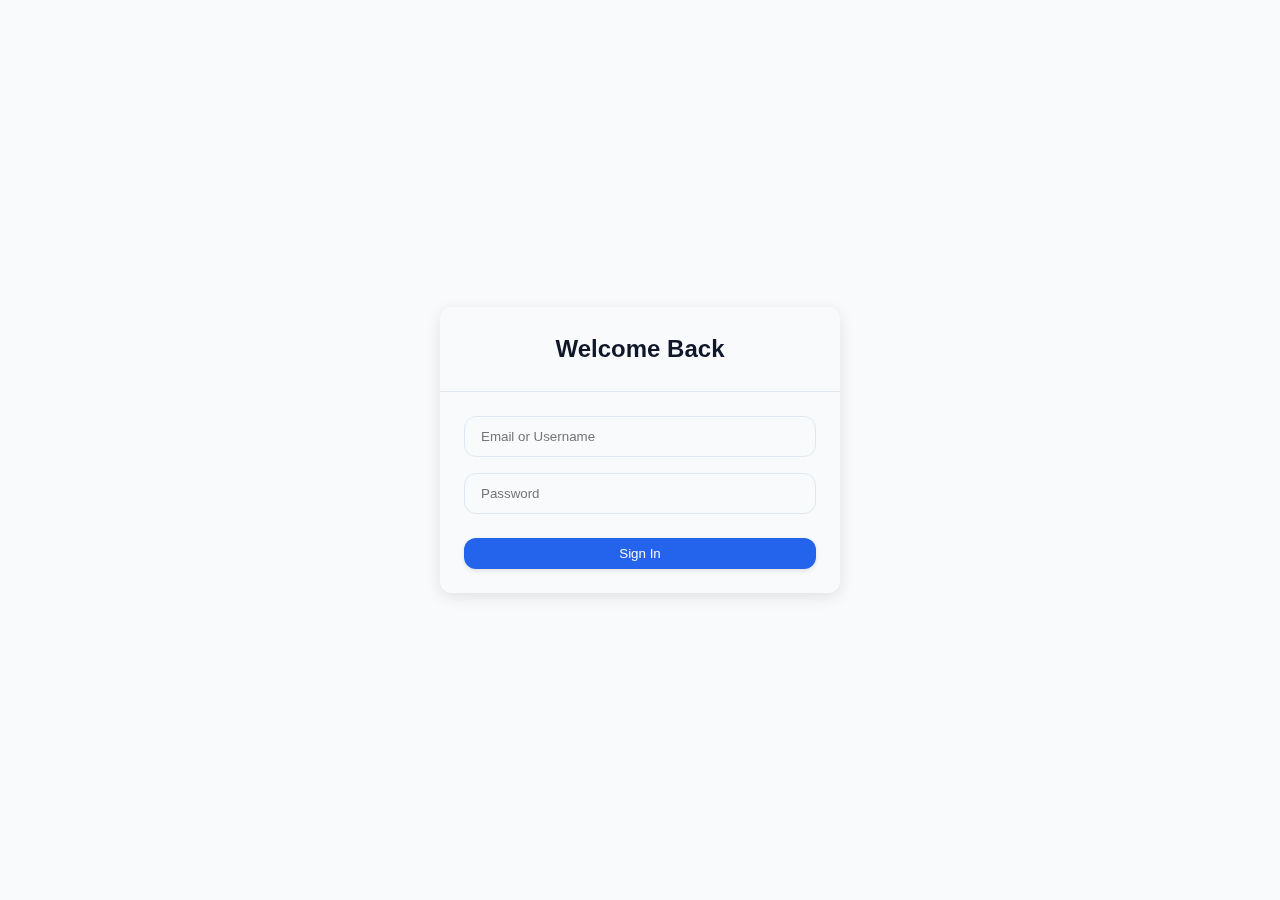
<file: index.html>
<!DOCTYPE html>
<html lang="en">
  <head>
    <meta charset="UTF-8" />
    <meta name="viewport" content="width=device-width, initial-scale=1.0" />
    <title>School Profile</title>
    <link rel="stylesheet" href="./css/styles.css" />
    <link rel="stylesheet" href="./css/layout.css" />
    <link rel="stylesheet" href="./css/components/navigation.css" />
    <link rel="stylesheet" href="./css/components/card.css" />
    <link rel="stylesheet" href="./css/components/avatar.css" />
    <link rel="stylesheet" href="./css/components/chart.css" />
    <link rel="stylesheet" href="./css/components/spinner.css" />
    <link rel="stylesheet" href="./css/profile.css" />
    <link rel="stylesheet" href="./css/components/error.css" />
    <link rel="stylesheet" href="./css/login.css" />
    <meta name="description" content="School Profile Dashboard" />
    <meta name="author" content="Lovable" />
    <meta property="og:image" content="/og-image.png" />
  </head>

  <body>
    <div id="root"></div>

    <script src="./js/app.js" type="module"></script>
  </body>
</html>
</file>
<file: css/styles.css>
/* Base styles */
:root {
    --background: 210 40% 98%;
    --foreground: 222 47% 11%;
    --card: 0 0% 100%;
    --card-foreground: 222 47% 11%;
    --popover: 0 0% 100%;
    --popover-foreground: 222 47% 11%;
    --primary: 221 83% 53%;
    --primary-foreground: 210 40% 98%;
    --secondary: 210 40% 96%;
    --secondary-foreground: 222 47% 11%;
    --muted: 210 40% 96%;
    --muted-foreground: 215 16% 47%;
    --accent: 221 83% 53%;
    --accent-foreground: 210 40% 98%;
    --destructive: 0 84% 60%;
    --destructive-foreground: 210 40% 98%;
    --border: 214 32% 91%;
    --input: 214 32% 91%;
    --ring: 221 83% 53%;
    --radius: 0.75rem;
  }
  
  * {
    box-sizing: border-box;
    margin: 0;
    padding: 0;
    border-color: hsl(var(--border));
  }
  
  body {
    background-color: hsl(var(--background));
    color: hsl(var(--foreground));
    font-family: -apple-system, BlinkMacSystemFont, 'Segoe UI', Roboto, Oxygen, Ubuntu, Cantarell, 'Open Sans', 'Helvetica Neue', sans-serif;
    line-height: 1.5;
  }
  
  /* Layout */
  .container {
    width: 100%;
    max-width: 1200px;
    margin: 0 auto;
    padding: 0 1rem;
  }
  
  .min-h-screen {
    min-height: 100vh;
  }
  
  /* Navigation */
  nav {
    position: fixed;
    top: 0;
    left: 0;
    right: 0;
    z-index: 50;
    background-color: hsla(var(--background), 0.8);
    backdrop-filter: blur(8px);
    border-bottom: 1px solid hsl(var(--border));
  }
  
  .nav-container {
    display: flex;
    justify-content: space-between;
    align-items: center;
    height: 4rem;
    padding: 0 1rem;
  }
  
  .nav-links {
    display: flex;
    align-items: center;
    gap: 2rem;
  }
  
  .nav-link {
    position: relative;
    padding: 0.5rem 1rem;
    color: hsla(var(--foreground), 0.7);
    text-decoration: none;
    transition: color 0.2s;
  }
  
  .nav-link:hover {
    color: hsl(var(--foreground));
  }
  
  .nav-link::after {
    content: '';
    position: absolute;
    bottom: 0;
    left: 0;
    width: 0;
    height: 2px;
    background-color: hsl(var(--primary));
    transition: width 0.3s;
  }
  
  .nav-link:hover::after,
  .nav-link-active::after {
    width: 100%;
  }
  
  .nav-link-active {
    color: hsl(var(--foreground));
  }
  
  /* Buttons */
  .btn {
    display: inline-flex;
    align-items: center;
    justify-content: center;
    padding: 0.5rem 1rem;
    border-radius: var(--radius);
    font-weight: 500;
    transition: all 0.2s;
    cursor: pointer;
  }
  
  .btn-ghost {
    background-color: transparent;
    border: none;
    color: hsl(var(--foreground));
  }
  
  .btn-ghost:hover {
    background-color: hsla(var(--destructive), 0.1);
    color: hsl(var(--destructive));
  }
  
  .btn-primary {
    background-color: hsl(var(--primary));
    color: hsl(var(--primary-foreground));
    border: none;
    padding: 0.5rem 1rem;
    border-radius: var(--radius);
    box-shadow: 0 2px 5px rgba(0, 0, 0, 0.1);
    transition: all 0.2s;
  }
  
  .btn-primary:hover {
    color: hsl(var(--primary));
    background-color: hsla(var(--primary-foreground), 0.9);
    box-shadow: 0 3px 8px rgba(0, 0, 0, 0.15);
  }
  
  .btn:disabled {
    opacity: 0.5;
    cursor: not-allowed;
  }
  
  /* Main content */
  main {
    margin-top: 6rem;
    padding: 0 1rem 3rem;
  }
  
  /* Cards */
  .card {
    background-color: hsl(var(--card));
    color: hsl(var(--card-foreground));
    border-radius: var(--radius);
    border: 1px solid hsl(var(--border));
    box-shadow: 0 2px 10px rgba(0, 0, 0, 0.05);
    overflow: hidden;
  }
  
  .glass-card {
    background-color: hsla(var(--card), 0.8);
    backdrop-filter: blur(10px);
    border: 1px solid hsla(var(--border), 0.2);
    box-shadow: 0 4px 15px rgba(0, 0, 0, 0.1);
  }
  
  .card-header {
    padding: 1.5rem;
  }
  
  .card-title {
    font-size: 1.5rem;
    font-weight: 600;
    line-height: 1.2;
    margin-bottom: 0.375rem;
  }
  
  .card-content {
    padding: 1.5rem;
    padding-top: 0;
  }
  
  .card-hover {
    transition: all 0.3s;
  }
  
  .card-hover:hover {
    transform: translateY(-0.25rem);
    box-shadow: 0 10px 20px rgba(0, 0, 0, 0.1);
  }
  
  /* Grid layouts */
  .grid {
    display: grid;
    gap: 1.5rem;
  }
  
  .grid-cols-1 {
    grid-template-columns: 1fr;
  }
  
  @media (min-width: 768px) {
    .md\\:grid-cols-2 {
      grid-template-columns: repeat(2, 1fr);
    }
  
    .md\\:col-span-2 {
      grid-column: span 2;
    }
  }
  
  @media (min-width: 1024px) {
    .lg\\:grid-cols-3 {
      grid-template-columns: repeat(3, 1fr);
    }
  
    .lg\\:col-span-1 {
      grid-column: span 1;
    }
  }
  
  /* Form elements */
  .input-field {
    width: 100%;
    padding: 0.5rem 1rem;
    background-color: hsl(var(--background));
    border: 1px solid hsl(var(--input));
    border-radius: var(--radius);
    transition: all 0.2s;
  }
  
  .input-field:focus {
    outline: none;
    border-color: hsl(var(--primary));
    box-shadow: 0 0 0 2px hsla(var(--ring), 0.3);
  }
 
   

  .text-3xl {
    font-size: 1.875rem;
  }
  
 
  /* Components */
  .avatar {
    position: relative;
    border-radius: 9999px;
    overflow: hidden;
    background-color: hsl(var(--muted));
    display: flex;
    align-items: center;
    justify-content: center;
    font-weight: 600;
    color: hsl(var(--muted-foreground));
  }
  
  .avatar-image {
    width: 100%;
    height: 100%;
    object-fit: cover;
  }
  
  .avatar-fallback {
    width: 100%;
    height: 100%;
    display: flex;
    align-items: center;
    justify-content: center;
  }
  
  .progress {
    width: 100%;
    height: 0.5rem;
    background-color: hsl(var(--secondary));
    border-radius: 9999px;
    overflow: hidden;
  }
  
  .progress-value {
    height: 100%;
    background-color: hsl(var(--primary));
    transition: width 0.3s ease;
  }
  
  .text-muted-foreground {
    color: hsl(var(--muted-foreground));
  }
  
  .text-primary {
    color: hsl(var(--primary));
  }
  
  /* Toast */
  .toast-container {
    position: fixed;
    top: 1rem;
    right: 1rem;
    z-index: 100;
    display: flex;
    flex-direction: column;
    gap: 0.5rem;
  }
  
  .toast {
    background-color: hsl(var(--background));
    color: hsl(var(--foreground));
    border: 1px solid hsl(var(--border));
    border-radius: var(--radius);
    padding: 1rem;
    box-shadow: 0 4px 12px rgba(0, 0, 0, 0.1);
    display: flex;
    align-items: flex-start;
    width: 300px;
    animation: slideIn 0.3s ease-out forwards;
  }
  
  .toast-destructive {
    border-color: hsl(var(--destructive));
  }
  
  .toast-title {
    font-weight: 600;
    margin-bottom: 0.25rem;
  }
  
  .toast-description {
    font-size: 0.875rem;
    color: hsla(var(--foreground), 0.8);
  }
  
  .toast-close {
    background: none;
    border: none;
    padding: 0.25rem;
    margin-left: auto;
    cursor: pointer;
    color: hsla(var(--foreground), 0.5);
  }
  
  .toast-close:hover {
    color: hsl(var(--foreground));
  }
  
  @keyframes slideIn {
    from { transform: translateX(100%); opacity: 0; }
    to { transform: translateX(0); opacity: 1; }
  }
  
  .toast-dismissing {
    animation: slideOut 0.3s ease-out forwards;
  }
  
  @keyframes slideOut {
    from { transform: translateX(0); opacity: 1; }
    to { transform: translateX(100%); opacity: 0; }
  }
  
  /* Chart specific styles */
  .chart-container {
    width: 100%;
    height: 300px;
    position: relative;
  }
</file>
<file: css/layout.css>
.layout {
  min-height: 100vh;
  background-color: hsl(var(--background));
}

.layout__main {
  margin-top: 6rem;
  padding: 0 1rem 3rem;
  max-width: 1200px;
  margin-left: auto;
  margin-right: auto;
}

.container {
  width: 100%;
  max-width: 1200px;
  margin: 0 auto;
  padding: 0 1rem;
}

/* Grid layouts */
.grid {
  display: grid;
  gap: 1.5rem;
}

.grid--cols-1 {
  grid-template-columns: 1fr;
}

@media (min-width: 768px) {
  .grid--cols-2 {
    grid-template-columns: repeat(2, 1fr);
  }
}

@media (min-width: 1024px) {
  .grid--cols-3 {
    grid-template-columns: repeat(3, 1fr);
  }
}

/* Spacing utilities */
.space-y-1 {
  display: flex;
  flex-direction: column;
  gap: 0.25rem;
}

.space-y-2 {
  display: flex;
  flex-direction: column;
  gap: 0.5rem;
}

.space-y-4 {
  display: flex;
  flex-direction: column;
  gap: 1rem;
}

.space-y-8 {
  display: flex;
  flex-direction: column;
  gap: 2rem;
}

.space-x-4 {
  display: flex;
  gap: 1rem;
}

.space-x-8 {
  display: flex;
  gap: 2rem;
}
</file>
<file: css/components/navigation.css>
.navigation {
  position: fixed;
  top: 0;
  left: 0;
  right: 0;
  z-index: 50;
  background-color: hsla(var(--background), 0.8);
  backdrop-filter: blur(8px);
  border-bottom: 1px solid hsl(var(--border));
}

.navigation__container {
  display: flex;
  justify-content: space-between;
  align-items: center;
  height: 4rem;
  padding: 0 1rem;
  max-width: 1200px;
  margin: 0 auto;
}

.navigation__links {
  display: flex;
  align-items: center;
  gap: 2rem;
}

.navigation__link {
  position: relative;
  padding: 0.5rem 1rem;
  color: hsla(var(--foreground), 0.7);
  text-decoration: none;
  transition: color 0.2s;
}

.navigation__link:hover {
  color: hsl(var(--foreground));
}

.navigation__link::after {
  content: '';
  position: absolute;
  bottom: 0;
  left: 0;
  width: 0;
  height: 2px;
  background-color: hsl(var(--primary));
  transition: width 0.3s;
}

.navigation__link:hover::after,
.navigation__link--active::after {
  width: 100%;
}

.navigation__link--active {
  color: hsl(var(--foreground));
}

.navigation__logout {
  background-color: transparent;
  border: none;
  color: hsl(var(--foreground));
  display: inline-flex;
  align-items: center;
  gap: 0.5rem;
  padding: 0.5rem 1rem;
  border-radius: var(--radius);
  font-weight: 500;
  transition: all 0.2s;
  cursor: pointer;
}

.navigation__logout:hover {
  background-color: hsla(var(--destructive), 0.1);
  color: hsl(var(--destructive));
}

.navigation__logout svg {
  width: 1rem;
  height: 1rem;
  margin-right: 0.5rem;
}
</file>
<file: css/components/card.css>
.card {
  background-color: hsl(var(--card));
  color: hsl(var(--card-foreground));
  border-radius: var(--radius);
  border: 1px solid hsl(var(--border));
  box-shadow: 0 2px 10px rgba(0, 0, 0, 0.05);
  overflow: hidden;
}

.card--glass {
  background-color: hsla(var(--card), 0.8);
  backdrop-filter: blur(10px);
  border: 1px solid hsla(var(--border), 0.2);
  box-shadow: 0 4px 15px rgba(0, 0, 0, 0.1);
}

.card--animated {
  animation: fadeIn 0.5s ease-out forwards;
  opacity: 0;
}

.card--hover {
  transition: all 0.3s;
}

.card--hover:hover {
  transform: translateY(-0.25rem);
  box-shadow: 0 10px 20px rgba(0, 0, 0, 0.1);
}

.card__header {
  padding: 1.5rem;
}

.card__title {
  font-size: 1.5rem;
  font-weight: 600;
  line-height: 1.2;
  margin-bottom: 0.375rem;
}

.card__content {
  padding: 1.5rem;
  padding-top: 0;
}

@keyframes fadeIn {
  from { opacity: 0; transform: translateY(10px); }
  to { opacity: 1; transform: translateY(0); }
}
</file>
<file: css/components/avatar.css>
.avatar {
  position: relative;
  border-radius: 9999px;
  overflow: hidden;
  background-color: hsl(var(--muted));
  display: flex;
  align-items: center;
  justify-content: center;
  font-weight: 600;
  color: hsl(var(--muted-foreground));
}

.avatar__image {
  width: 100%;
  height: 100%;
  object-fit: cover;
}

.avatar__fallback {
  width: 100%;
  height: 100%;
  display: flex;
  align-items: center;
  justify-content: center;
  text-transform: uppercase;
  font-size: 1rem;
}
</file>
<file: css/components/chart.css>
.chart {
  width: 100%;
  height: 100%;
  position: relative;
}

.chart__svg {
  width: 100%;
  height: 100%;
  overflow: visible;
}

.chart__axis {
  stroke: #ccc;
  stroke-width: 1;
}

.chart__grid {
  stroke: #eee;
  stroke-width: 1;
  stroke-dasharray: 3,3;
}

.chart__label {
  font-size: 12px;
  fill: #666;
}

.chart__line {
  fill: none;
  stroke: hsl(var(--primary));
  stroke-width: 2;
  stroke-linecap: round;
  stroke-linejoin: round;
  animation: dash 1.5s ease-in-out forwards;
}

.chart__point {
  fill: hsl(var(--primary));
  opacity: 0;
  animation: fadeIn 0.3s ease-out forwards;
}


.chart__bar {
  fill: hsl(var(--primary));
  transition: opacity 0.3s ease-out;
 
}
.chart__bar:hover {
  opacity: 0.8;
}

.chart-container {
  width: 100%;
  height: 100%;
}

.chart-container__responsive {
  width: 100%;
  height: 100%;
  position: relative;
}

@keyframes dash {
  from { stroke-dashoffset: 1000; }
  to { stroke-dashoffset: 0; }
}

@keyframes barGrow {
  from { 
    transform: scaleY(0);
    transform-origin: bottom;
  }
  to { 
    transform: scaleY(1);
    transform-origin: bottom;
  }
}

@keyframes fadeIn {
  from { opacity: 0; }
  to { opacity: 1; }
}
</file>
<file: css/components/spinner.css>
.spinner-container {
  display: flex;
  justify-content: center;
  align-items: center;
  position: fixed;
  top: 0;
  left: 0;
  width: 100%;
  height: 100vh;
  margin: 0;
  z-index: 1000;
}

.spinner {
  display: flex;
  justify-content: center;
  align-items: center;
  position: relative;
  width: 3rem;
  height: 3rem;
  margin: 0;
}

.spinner-circle {
  position: absolute;
  top: 0;
  left: 0;
  width: 100%;
  height: 100%;
  border: 3px solid hsl(var(--card-foreground));
  border-radius: 50%;
  border-top-color: hsl(var(--primary));
  animation: spin 1s ease-in-out infinite;
  z-index: 50;
}

.spinner--sm {
  width: 1.5rem;
  height: 1.5rem;
  position: absolute;
  top: 50%;
  left: 50%;
  transform: translate(-50%, -50%);
}

@keyframes spin {
  from {
    transform: rotate(0deg);
  }
  to {
    transform: rotate(360deg);
  }
}
</file>
<file: css/profile.css>
.profile-container {
  display: flex;
  flex-direction: column;
  gap: 2rem;
}

.profile-header {
  background-color: hsla(var(--card), 0.8);
  backdrop-filter: blur(10px);
  border: 1px solid hsla(var(--border), 0.2);
  box-shadow: 0 4px 15px rgba(0, 0, 0, 0.1);
  border-radius: var(--radius);
  transition:  box-shadow 0.2s ease;
  height: 350px;
}

.profile-header-content {
  display: flex;
  flex-direction: column;
  align-items: center;
  gap: 2rem;
  padding: 1.5rem;
}

.profile-header-main {
  display: flex;
  flex-direction: column;
  align-items: center;
  gap: 1.5rem;
  width: 100%;
}

.profile-info {
  display: flex;
  flex-direction: column;
  align-items: center;
  gap: 0.5rem;
  text-align: center;
}

.profile-name {
  font-size: 1.5rem;
  font-weight: 700;
}

.profile-email {
  color: hsl(var(--muted-foreground));
}

.profile-stats {
  display: flex;
  align-items: center;
  gap: 1rem;
}

.profile-stat {
  font-size: 0.875rem;
}

.profile-progress {
  width: 16rem;
}

.profile-cards-grid {
  display: flex;
  flex-direction: column;
  gap: 1.5rem;
  width: 100%;
}

.profile-cards-row {
  display: grid;
  grid-template-columns: 1fr;
  gap: 1.5rem;
}

.profile-header:hover {

  box-shadow: 0 8px 25px rgba(0, 0, 0, 0.15);
}
/* Responsive layout - desktop view */
@media (min-width: 768px) {
  .profile-cards-row {
    grid-template-columns: 1fr 1fr;
  }

  .profile-header-main {
    flex-direction: row;
    align-items: center;
    justify-content: flex-start;
  }

  .profile-info {
    align-items: flex-start;
    text-align: left;
  }
}

.xp-value {
  font-size: 1.875rem;
  font-weight: 700;
  margin-bottom: 1rem;
}

.transactions-list {
  display: flex;
  flex-direction: column;
  gap: 0.5rem;
}

.transaction-item {
  display: flex;
  justify-content: space-between;
  align-items: center;
}

.grades-list {
  display: flex;
  flex-direction: column;
  gap: 1rem;
}

.grade-header {
  display: flex;
  justify-content: space-between;
  align-items: center;
  margin-bottom: 0.5rem;
}

.activity-list {
  display: flex;
  flex-direction: column;
  gap: 1rem;
}

.activity-item {
  display: flex;
  align-items: center;
  justify-content: space-between;
  padding-bottom: 0.5rem;
  border-bottom: 1px solid hsl(var(--border));
}

.activity-item:last-child {
  border-bottom: none;
  padding-bottom: 0;
}

/* Hide scrollbars but keep scrolling functionality */
.scrollable-list {
  max-height: 150px;
  overflow-y: auto;
  scrollbar-width: none;  /* Firefox */
  -ms-overflow-style: none;  /* IE and Edge */
}

.grades-card .scrollable-list{
  max-height: 230px;
}

/* Hide scrollbar for Chrome, Safari and Opera */
.scrollable-list::-webkit-scrollbar {
  display: none;
}

.glass-card {
  transition: box-shadow 0.2s ease;
}

.glass-card:hover {
  box-shadow: 0 8px 25px rgba(0, 0, 0, 0.15);
}

.registrations-card {
  height: 350px;
  display: flex;
  flex-direction: column;
}

.registration-timeline {
  position: relative;
  padding-left: 1.5rem;
  border-left: 2px solid hsla(var(--border), 0.5);
  margin: 1rem 0;
  flex: 1;
  overflow-y: auto;
}

/* Ensure the last items don't get cut off when scrolling */
.transactions-list .transaction-item:last-child,
.grades-list .grade-item:last-child {
  margin-bottom: 0.5rem;
}

.profile-header-row {
  display: grid;
  grid-template-columns: 1fr;
  gap: 1.5rem;
  width: 100%;
}

/* Responsive layout - desktop view */
@media (min-width: 768px) {
  .profile-header-row {
    grid-template-columns: 1fr 1fr;
  }
}

.timeline-item {
  position: relative;
  margin-bottom: 1rem;
}

.timeline-item:last-child {
  margin-bottom: 0;
}

.timeline-dot {
  position: absolute;
  top: 0.7rem;
  left: -1.6rem;
  width: 0.75rem;
  height: 0.75rem;
  background-color: hsl(var(--primary));
  border-radius: 50%;
  border: 2px solid hsl(var(--background));
}

.timeline-content {
  display: flex;
  justify-content: space-between;
  align-items: center;
  padding: 0.25rem 0;
}

.timeline-label {
  color: hsl(var(--muted-foreground));
  font-size: 0.875rem;
}

.timeline-date {
  font-weight: 500;
  color: hsl(var(--foreground));
}

.skills-list.scrollable-list {
  max-height: 250px;
  overflow-y: auto;
  padding-right: 0.5rem;
}

.event-item:last-child {
  margin-bottom: 0.5rem;
}

.avatar {
  width: 100px;  /* Default size for mobile */
  height: 100px;
}

.avatar__image,
.avatar__fallback {
  width: 100%;
  height: 100%;
}

@media (min-width: 768px) {
  .avatar {
    width: 300px;  /* Larger size for desktop */
    height: 300px;
  }
}
</file>
<file: css/components/error.css>
.error-container {
  display: flex;
  align-items: center;
  justify-content: center;
  min-height: calc(100vh - 8rem);
  text-align: center;
  padding: 2rem;
}

.error-content {
  max-width: 28rem;
}

.error-code {
  font-size: 8rem;
  font-weight: 700;
  line-height: 1;
  color: hsl(var(--primary));
  margin-bottom: 1rem;
}

.error-title {
  font-size: 2rem;
  font-weight: 600;
  margin-bottom: 1rem;
}

.error-description {
  color: hsl(var(--muted-foreground));
  margin-bottom: 2rem;
}
</file>
<file: css/login.css>
.auth-container {
    display: flex;
    align-items: center;
    justify-content: center;
    min-height: 100vh;
    padding: 1rem;
  }
  
  .auth-card {
    width: 100%;
    max-width: 400px;
    background-color: hsla(var(--card), 0.8);
    backdrop-filter: blur(10px);
    border: 1px solid hsla(var(--border), 0.2);
    box-shadow: 0 4px 15px rgba(0, 0, 0, 0.1);
    border-radius: var(--radius);
    overflow: hidden;
  }
  
  .auth-card__header {
    padding: 1.5rem;
    border-bottom: 1px solid hsl(var(--border));
  }
  
  .auth-card__title {
    font-size: 1.5rem;
    font-weight: 600;
    text-align: center;
  }
  
  .auth-card__content {
    padding: 1.5rem;
  }
  
  .auth-form {
    display: flex;
    flex-direction: column;
    gap: 1rem;
  }
  
  .auth-form__field {
    width: 100%;
  }
  
  .auth-form__input {
    width: 100%;
    padding: 0.75rem 1rem;
    background-color: hsl(var(--background));
    border: 1px solid hsl(var(--input));
    border-radius: var(--radius);
    transition: all 0.2s;
  }
  
  .auth-form__input:focus {
    outline: none;
    border-color: hsl(var(--primary));
    box-shadow: 0 0 0 2px hsla(var(--ring), 0.3);
  }
  
  .auth-form__submit-btn {
    margin-top: 0.5rem;
  }
  
  .auth-form__help-text {
    margin-top: 1rem;
    text-align: center;
    color: hsl(var(--muted-foreground));
    font-size: 0.875rem;
  }
  
  .auth-form__help-text a:hover {
    color: hsl(var(--primary, 210 100% 50%));
    transition: color 0.2s ease;
  }
  
  .text-center {
    text-align: center;
  }
  
  .text-muted {
    color: hsl(var(--muted-foreground));
  }
  
  .mt-4 {
    margin-top: 1rem;
  }
  
  .w-full {
    width: 100%;
  }
  
  .animate-fade {
    animation: fadeIn 0.5s ease-out forwards;
  }
  
  @keyframes fadeIn {
    from { opacity: 0; transform: translateY(10px); }
    to { opacity: 1; transform: translateY(0); }
  }
  
  .glass-effect {
    background-color: hsla(var(--card), 0.8);
    backdrop-filter: blur(10px);
    border: 1px solid hsla(var(--border), 0.2);
  }
  
  .auth-form__submit-btn:hover {
    color: hsl(var(--accent-foreground));
  }
</file>
